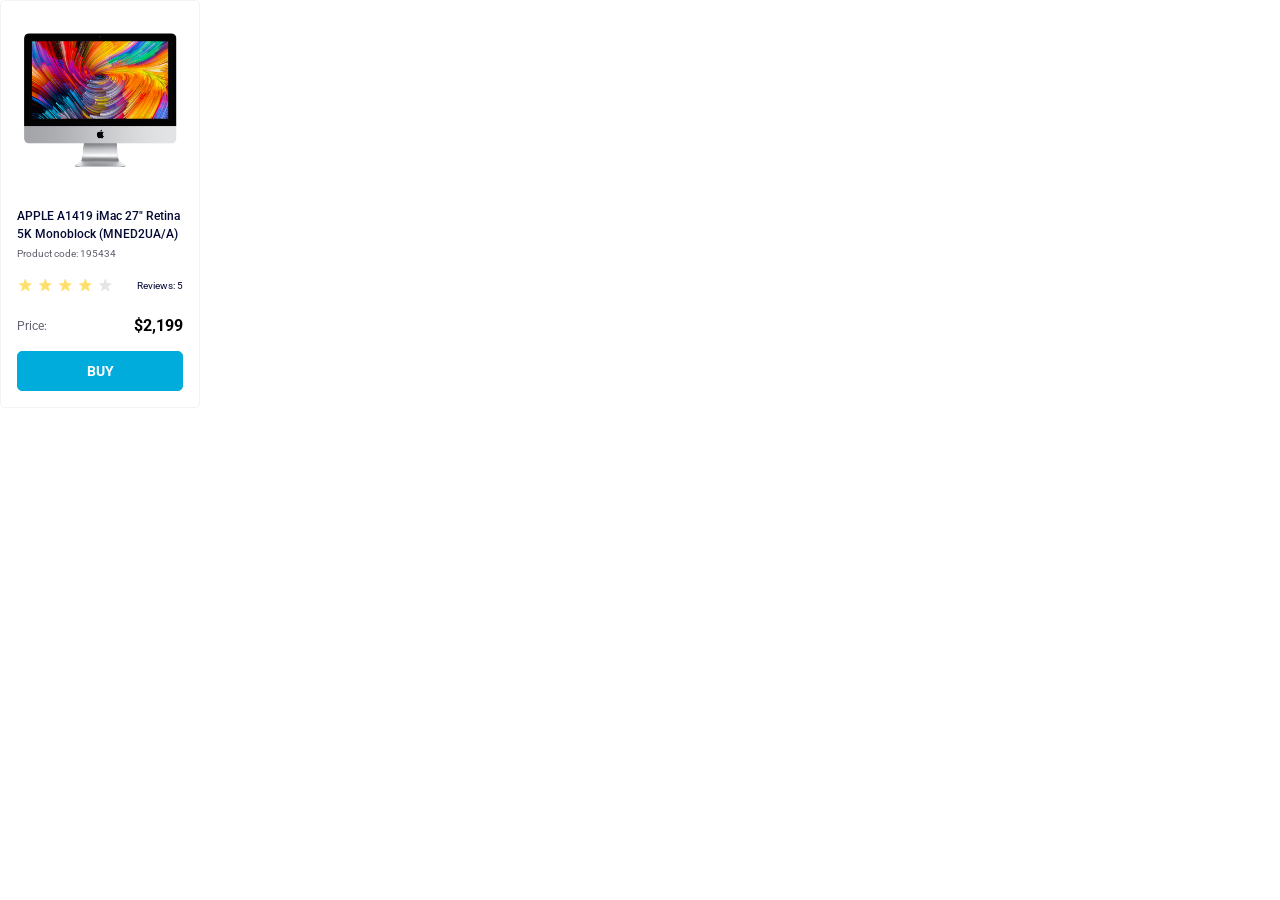
<file: index.html>
<!doctype html><html lang="en"><head><meta charset="utf-8"><meta name="viewport" content="width=device-width, initial-scale=1.0"><title>Product cards</title><link rel="stylesheet" href="index.ab263575.css"></head><body> <div class="card" data-qa="card"> <div class="card__media"> <img class="card__img" src="imac.202c52ff.jpeg" alt="Apple iMac 27-inch Retina 5K all-in-one desktop computer featuring a large high-resolution display with minimal bezels, placed on a clean desk in a modern office environment."> </div> <h2 class="card__title"> APPLE A1419 iMac 27" Retina 5K Monoblock (MNED2UA/A) </h2> <p class="card__product-code">Product code: 195434</p> <div class="card__reviews"> <div class="stars stars--4"> <div class="stars__star"></div> <div class="stars__star"></div> <div class="stars__star"></div> <div class="stars__star"></div> <div class="stars__star"></div> </div> <p class="card__raiting">Reviews: 5</p> </div> <div class="card__price"> <p class="card__price-label">Price:</p> <span class="card__price-value">$2,199</span> </div> <button class="card__btn" data-qa="hover"> Buy </button> </div> </body></html>
</file>
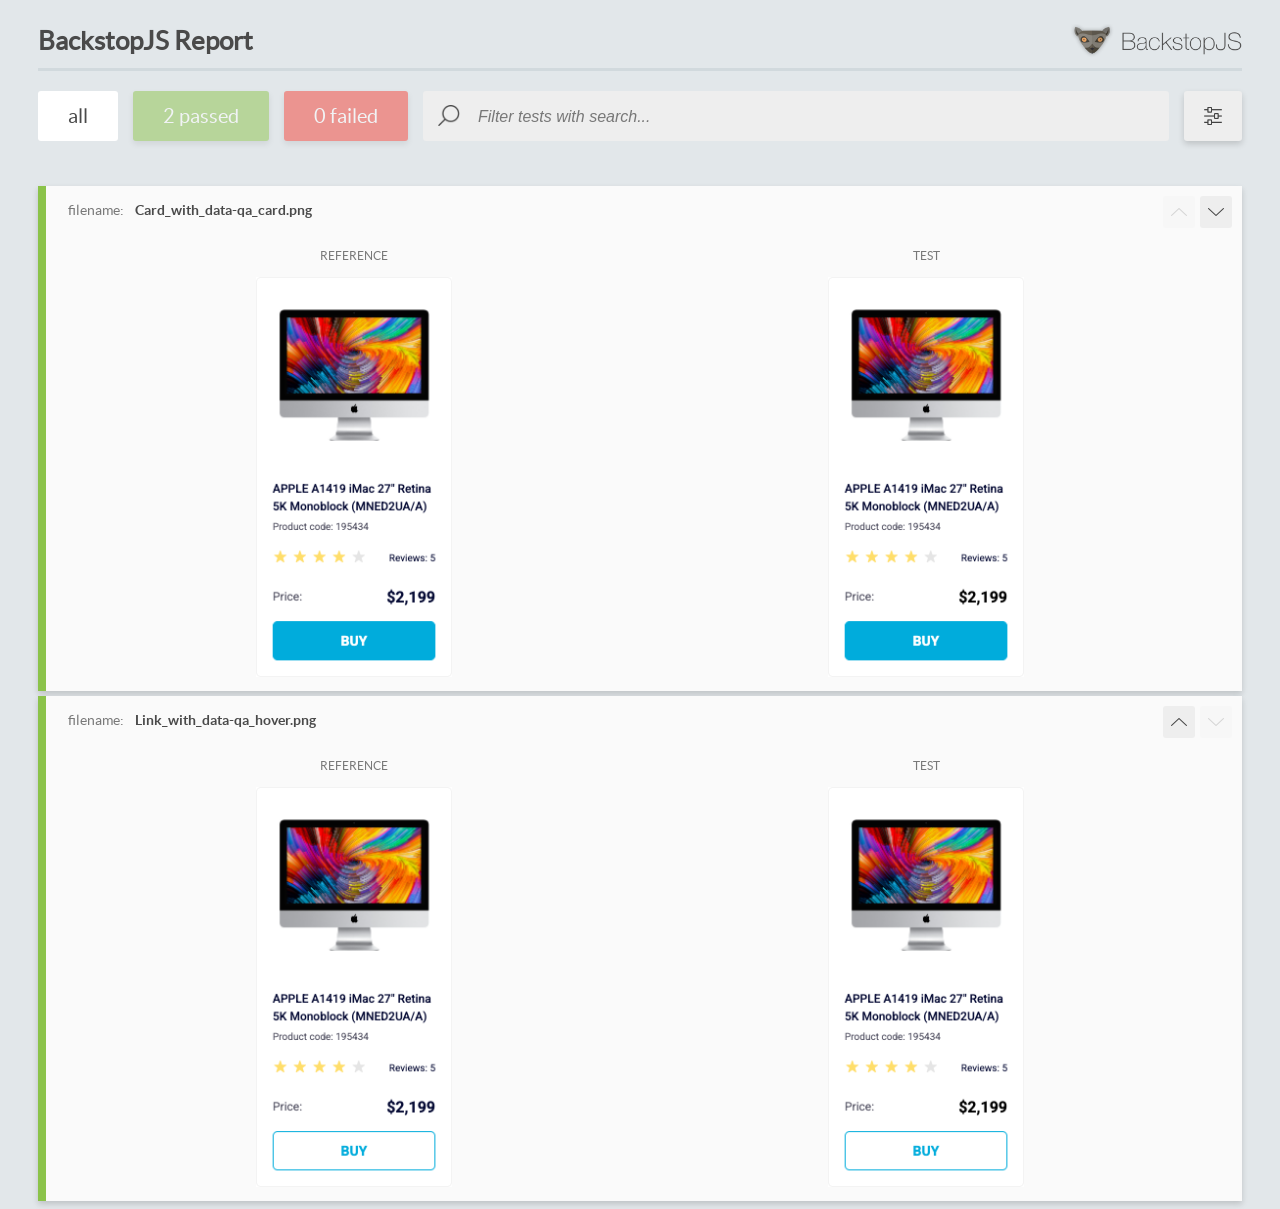
<file: report/html_report/index.html>
<!DOCTYPE html>
<html>
  <head>
    <meta charset="utf-8">
    <!-- Disable Cache -->
    <meta http-equiv="Cache-Control" content="no-cache, no-store, must-revalidate">
    <meta http-equiv="Pragma" content="no-cache">
    <meta http-equiv="Expires" content="0">

    <title>BackstopJS Report</title>

    <style>
      @font-face {
          font-family: 'latoregular';
          src: url('./assets/fonts/lato-regular-webfont.woff2') format('woff2'),
              url('./assets/fonts/lato-regular-webfont.woff') format('woff');
          font-weight: 400;
          font-style: normal;
      }
      @font-face {
          font-family: 'latobold';
          src: url('./assets/fonts/lato-bold-webfont.woff2') format('woff2'),
              url('./assets/fonts/lato-bold-webfont.woff') format('woff');
          font-weight: 700;
          font-style: normal;
      }

      .ReactModal__Body--open {
          overflow: hidden;
      }
      .ReactModal__Body--open .header {
        display: none;
      }

    </style>
  </head>
  <body style="background-color: #E2E7EA">
    <div id="root">

    </div>
    <script>
      function report (report) { // eslint-disable-line no-unused-vars
        window.tests = report;
      }
    </script>
    <script src="config.js"></script>
    <script src="index_bundle.js"></script>
  </body>
</html>
</file>
<file: index.ab263575.css>
@import "https://fonts.googleapis.com/css2?family=Roboto:wght@400;500;700&display=swap";.card{box-sizing:border-box;padding-inline:16px;background-color:#fff;border:1px solid #f3f3f3;border-radius:5px;flex-direction:column;width:200px;padding-top:32px;display:flex}.card__media{width:160px;height:134px;margin-inline:3px}.card__img{width:100%;height:100%}.card__title{color:#060b35;margin-top:40px;margin-bottom:0;font-size:12px;font-weight:500;line-height:18px}.card__product-code{color:#616070;align-self:flex-start;margin-top:4px;margin-bottom:16px;font-size:10px;font-weight:400;line-height:14px;display:block}.card__reviews{justify-content:space-between;align-items:center;margin-bottom:24px;display:flex}.card__raiting{color:#060b35;text-align:center;margin-top:auto;font-size:10px;font-weight:400;line-height:14px}.card__price{justify-content:space-between;line-height:18px;display:flex}.card__price-label{color:#616070;font-size:12px;font-weight:400}.card__price-value{font-size:16px;font-weight:700}.card__btn{color:#fff;cursor:pointer;text-transform:uppercase;background-color:#00acdc;border:1px solid #00acdc;border-radius:5px;justify-content:center;align-items:center;width:166px;height:40px;margin:16px 0;padding:12px 0;font-family:Roboto,sans-serif;font-size:14px;font-weight:700;line-height:16px;display:flex}.card__btn:hover{color:#00acdc;background-color:#fff}.stars{align-items:flex-start;gap:4px;display:flex}.stars__star{background-image:url(star.822d561e.svg);background-position:50%;background-repeat:no-repeat;width:16px;height:16px;display:block}.stars__star:last-child{margin-right:0}.stars--0 .stars__star:nth-child(-n),.stars--1 .stars__star:nth-child(-n+1),.stars--2 .stars__star:nth-child(-n+2),.stars--3 .stars__star:nth-child(-n+3),.stars--4 .stars__star:nth-child(-n+4),.stars--5 .stars__star:nth-child(-n+5){background-image:url(star-active.edda4c43.svg)}body{margin:0;font-family:Roboto,sans-serif}p{margin:0}
/*# sourceMappingURL=index.ab263575.css.map */
</file>
